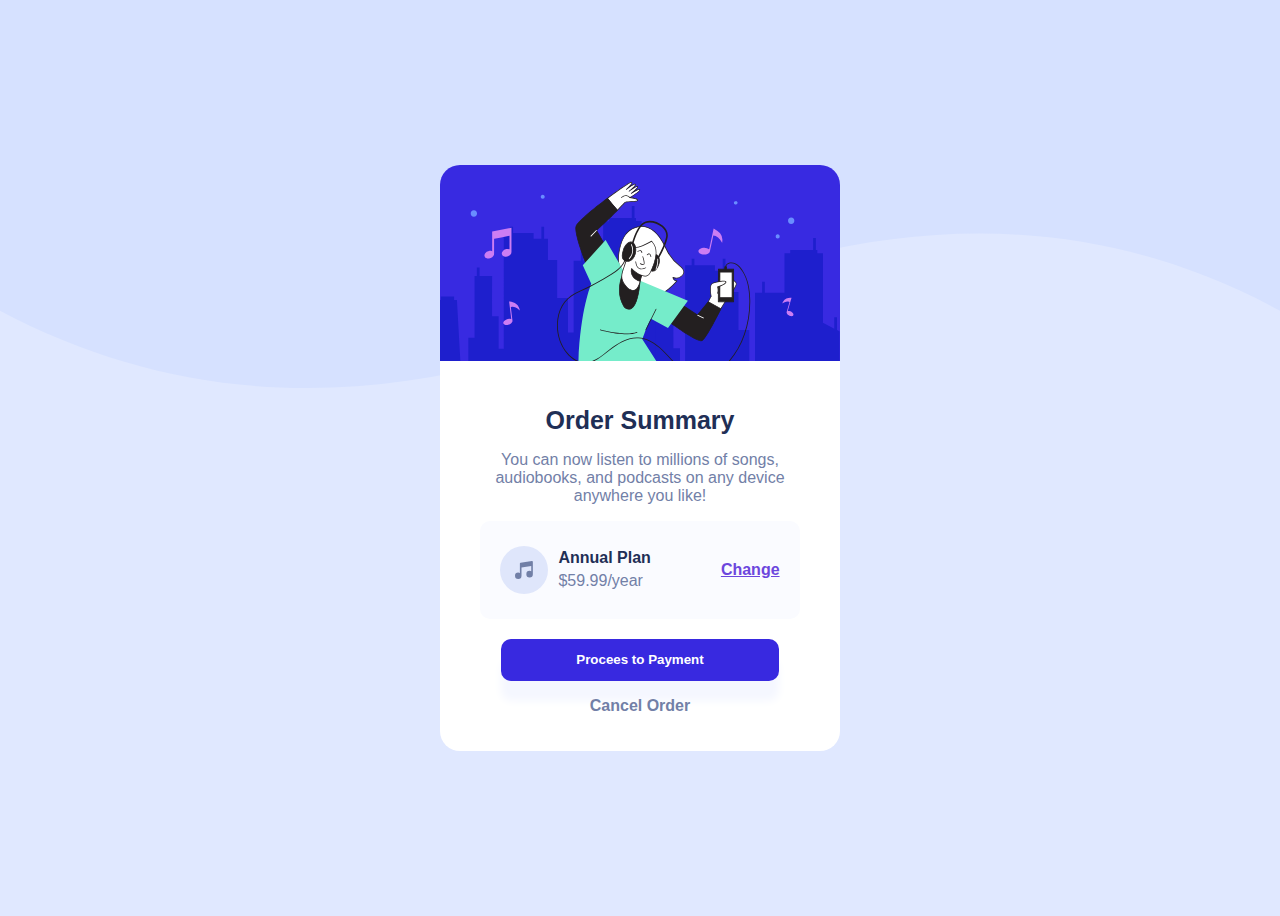
<file: index.html>
<!DOCTYPE html>
<html lang="en">

<head>
    <meta charset="UTF-8" />
    <meta name="viewport" content="width=device-width, initial-scale=1.0" />
    <!-- displays site properly based on user's device -->
    <link rel="icon" type="image/png" sizes="32x32" href="./images/favicon-32x32.png" />
    <link rel="stylesheet" href="style.css" />

    <title>Frontend Mentor | Order summary card</title>
</head>

<body>
    <div class="main-card">
        <img src="./images/illustration-hero.svg" alt="Person listening music" />
        <div class="details">
            <p>Order Summary</p>
            <p class="tagline">
                You can now listen to millions of songs, audiobooks, and podcasts on any device anywhere you like!
            </p>
            <div class="plan-body">
                <img src="./images/icon-music.svg" alt="music icon" />
                <div class="plan-details">
                    <span>Annual Plan</span>
                    <span>$59.99/year</span>
                </div>
                <a href="#">Change</a>
            </div>
            <button class="payment-button">Procees to Payment</button>
            <p class="cancel-order">Cancel Order</p>
        </div>
    </div>
</body>

</html>
</file>
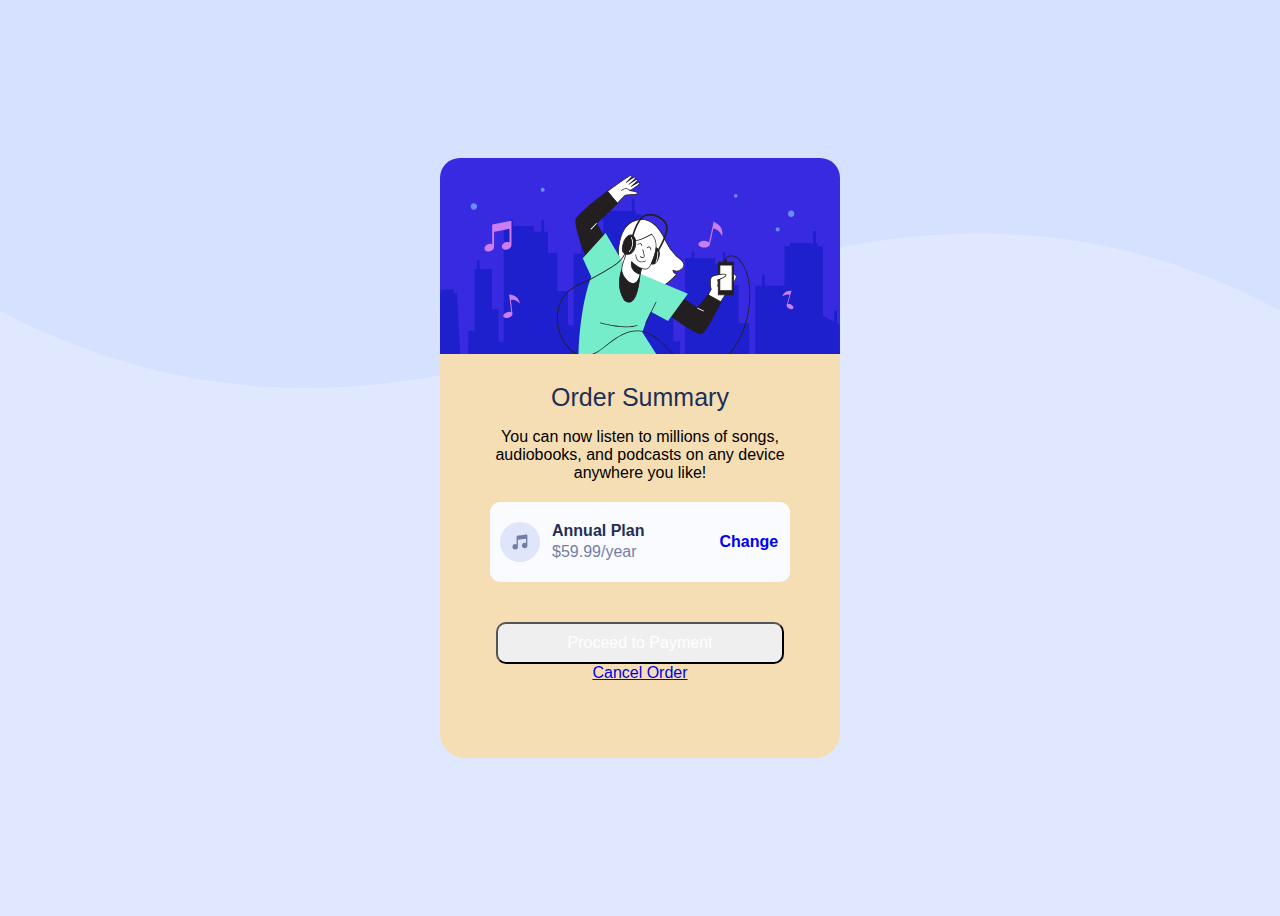
<file: home.html>
<!DOCTYPE html>
<html lang="en">

<head>
    <meta charset="UTF-8" />
    <meta http-equiv="X-UA-Compatible" content="IE=edge" />
    <meta name="viewport" content="width=device-width, initial-scale=1.0" />
    <link rel="stylesheet" href="homestyle.css" />
    <title>Order Summary Card</title>
</head>

<body>
    <div class="maincontainer">
        <img src="images/illustration-hero.svg" alt="" />
        <div class="toptwolines">
            <p class="maintitle">Order Summary</p>
            <p class="tagline">
                You can now listen to millions of songs, audiobooks, and podcasts on any device anywhere you like!
            </p>
            <div class="bodycard">
                <img src="images/icon-music.svg" alt="" />
                <div class="plan">
                    <span>Annual Plan</span>
                    <span>$59.99/year</span>
                </div>
                <a href="#">Change</a>
            </div>
            <button>Proceed to Payment</button>
            <a href="#">Cancel Order</a>
        </div>
    </div>
</body>

</html>
</file>
<file: style.css>
@import url("https://fonts.google.com/specimen/Red+Hat+Display");
body {
    background-image: url(../images/pattern-background-desktop.svg);
    background-repeat: no-repeat;
    background-size: 100% auto;
    background-color: hsl(225, 100%, 94%);
    font-family: "Red Hat Display", sans-serif;
    font-size: 16px;
    display: flex;
    align-items: center;
    justify-content: center;
    height: 100vh;
}

.main-card {
    display: flex;
    flex-direction: column;
    align-items: center;
    justify-content: center;
    width: 100%;
}

.main-card>img {
    width: 100%;
    border-top-left-radius: 20px;
    border-top-right-radius: 20px;
}

.details {
    display: flex;
    flex-direction: column;
    justify-content: center;
    align-items: center;
    background-color: #fff;
    border-bottom-left-radius: 20px;
    border-bottom-right-radius: 20px;
    padding: 20px;
}

.details p:first-child {
    font-weight: 900;
    font-size: 25px;
    color: hsl(223, 47%, 23%);
    margin-bottom: 0px;
}

.tagline {
    color: hsl(224, 23%, 55%);
    text-align: center;
}

.plan-body {
    display: flex;
    align-items: center;
    justify-content: flex-start;
    background-color: hsl(225, 100%, 99%);
    padding: 1.5625em 1.25em;
    border-radius: 10px;
    margin-bottom: 20px;
}

.plan-body>a {
    font-weight: 700;
    color: hsl(255, 69%, 57%);
}

.plan-body>a:hover {
    text-decoration: none;
}

.plan-details {
    margin: 0 4.375em 0 0.625em;
}

.plan-details span {
    display: block;
}

.plan-details span:nth-child(1) {
    font-weight: 700;
    color: hsl(223, 47%, 23%);
    margin-bottom: 5px;
}

.plan-details span:nth-child(2) {
    font-weight: 500;
    color: hsl(224, 23%, 55%);
}

.payment-button {
    cursor: pointer;
    background-color: hsl(245, 75%, 52%);
    color: white;
    font-weight: 700;
    border: none;
    border-radius: 10px;
    padding: 1em 5.625em;
    box-shadow: 0px 20px 8px hsl(225, 100%, 98%);
}

.payment-button:hover {
    background-color: hsl(255, 69%, 57%);
}

.cancel-order {
    font-weight: 700;
    color: hsl(224, 23%, 55%);
    cursor: pointer;
}

.cancel-order:hover {
    color: black;
}

@media screen and (min-width: 768px) {
    .main-card {
        width: 25rem;
    }
}

@media screen and (max-width: 375px) {
    .plan-body {
        display: block;
        text-align: center;
    }
    .plan-details {
        margin: auto;
    }
}
</file>
<file: homestyle.css>
body {
    background-image: url(../images/pattern-background-desktop.svg);
    background-repeat: no-repeat;
    background-size: 100% auto;
    background-color: hsl(225, 100%, 94%);
    font-family: "Red Hat Display", sans-serif;
    font-size: 16px;
    display: flex;
    align-items: center;
    justify-content: center;
    height: 100vh;
}

.maincontainer {
    background-color: wheat;
    /* display: flex;
    align-items: center;
    flex-direction: column;
    justify-content: center; */
    align-items: center;
    width: 400px;
    height: 600px;
    border-radius: 25px;
}

.maincontainer>img {
    border-top-left-radius: 20px;
    border-top-right-radius: 20px;
    width: 400px;
}

.toptwolines {
    display: flex;
    align-items: center;
    justify-content: center;
    flex-direction: column;
}

.maintitle {
    font-weight: 100;
    font-size: 25px;
    color: hsl(223, 47%, 23%);
    margin-bottom: 0px;
}

.tagline {
    width: 80%;
    text-align: center;
    margin-bottom: 20px;
}

.bodycard {
    display: flex;
    align-items: center;
    justify-content: flex-start;
    /* flex-direction: row; */
    background-color: hsl(225, 100%, 99%);
    width: 70%;
    height: 60px;
    border-radius: 10px;
    padding: 10px;
    margin-bottom: 10%;
}

.bodycard>img {
    height: 40px;
    width: 40px;
}

.bodycard .plan {
    display: flex;
    flex-direction: column;
    margin-right: 25%;
    margin-left: 12px;
}

.bodycard>a {
    margin-left: 5px;
    /* margin-left: 10%; */
    text-decoration: none;
    font-weight: 600;
}

.plan span:nth-child(1) {
    font-weight: 600;
    margin-bottom: 3px;
    color: hsl(223, 47%, 23%);
}

.plan span:nth-child(2) {
    font-weight: 300;
    color: hsl(224, 23%, 55%);
}

button {
    /* width: 75%;
    height: 20%; */
    font-size: 16px;
    padding: 10px 70px;
    border-radius: 10px;
    /* box-shadow: 0 2px 0 0 black; */
    color: white;
    stroke: none;
}
</file>
